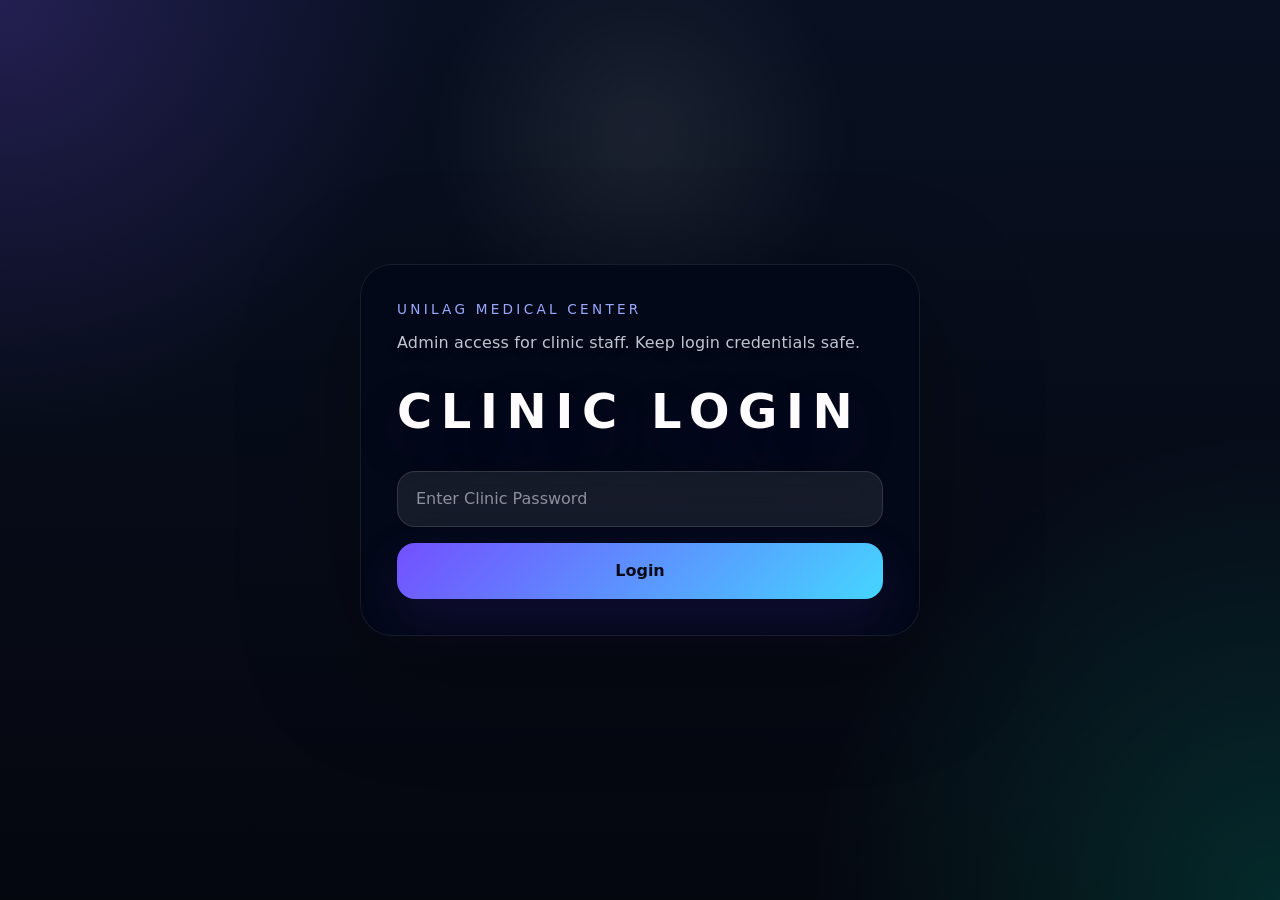
<file: admin-login.html>
<!DOCTYPE html>
<html lang="en">

<head>
  <meta charset="UTF-8" />
  <meta name="viewport" content="width=device-width, initial-scale=1.0" />
  <title>Clinic Login</title>
  <link rel="stylesheet" href="styles.css" />
</head>

<body>
  <main class="page-shell">
    <section class="card">
      <p class="eyebrow">UNILAG Medical Center</p>
      <p class="hero-tag">Admin access for clinic staff. Keep login credentials safe.</p>
      <h1>Clinic Login</h1>

      <div class="form-row">
        <input type="password" id="password" placeholder="Enter Clinic Password" />
        <button type="button" onclick="loginAdmin()">Login</button>
      </div>
    </section>
  </main>

  <script src="admin-login.js"></script>
</body>
</html>
</file>
<file: styles.css>
* {
  box-sizing: border-box;
}

:root {
  color-scheme: dark;
  color: #f6f8ff;
  font-family: "Inter", "Segoe UI", system-ui, sans-serif;
  background: #060b18;
}

html, body {
  margin: 0;
  min-height: 100%;
}

body {
  min-height: 100vh;
  display: flex;
  align-items: center;
  justify-content: center;
  padding: 24px;
  background: radial-gradient(circle at top left, rgba(133, 86, 255, 0.22), transparent 28%),
              radial-gradient(circle at bottom right, rgba(0, 255, 207, 0.14), transparent 30%),
              linear-gradient(180deg, #081021 0%, #05070f 100%);
  overflow-x: hidden;
}

body::before {
  content: "";
  position: fixed;
  inset: 0;
  background: radial-gradient(circle at 50% 15%, rgba(255, 255, 255, 0.08), transparent 22%);
  pointer-events: none;
}

.page-shell {
  width: min(100%, 560px);
}

.card {
  width: 100%;
  padding: 36px;
  border-radius: 32px;
  background: rgba(4, 9, 25, 0.95);
  border: 1px solid rgba(255, 255, 255, 0.08);
  box-shadow: 0 30px 120px rgba(0, 0, 0, 0.32);
  backdrop-filter: blur(24px);
}

.eyebrow {
  margin: 0 0 12px;
  font-size: 0.85rem;
  letter-spacing: 0.24em;
  text-transform: uppercase;
  color: #98a9ff;
}

.hero-tag {
  margin: 0 0 26px;
  max-width: 640px;
  font-size: clamp(1rem, 1.1vw, 1.2rem);
  line-height: 1.7;
  color: rgba(238, 246, 255, 0.8);
  letter-spacing: 0.01em;
  text-shadow: 0 6px 18px rgba(0, 0, 0, 0.12);
}

h1 {
  margin: 0 0 32px;
  font-size: clamp(2rem, 4vw, 3rem);
  letter-spacing: 0.18em;
  text-transform: uppercase;
  color: #fefcff;
  text-shadow: 0 18px 50px rgba(57, 28, 117, 0.22);
}

.form-row {
  display: grid;
  gap: 16px;
}

input, select, button {
  width: 100%;
  min-height: 56px;
  border: 0;
  border-radius: 18px;
  padding: 16px 18px;
  font-size: 1rem;
  font-family: inherit;
  transition: transform 0.2s ease, box-shadow 0.2s ease, background 0.2s ease;
  outline: none;
}

input, select {
  background: rgba(255, 255, 255, 0.08);
  color: #eef2ff;
  border: 1px solid rgba(255, 255, 255, 0.12);
  backdrop-filter: blur(16px);
}

input::placeholder {
  color: rgba(238, 242, 255, 0.55);
}

select {
  appearance: none;
  background-image: linear-gradient(135deg, transparent 50%, rgba(255,255,255,0.82) 50%),
                    linear-gradient(225deg, transparent 50%, rgba(255,255,255,0.82) 50%);
  background-position: right 18px top 50%, right 10px top 50%;
  background-size: 8px 8px;
  background-repeat: no-repeat;
  cursor: pointer;
}

button {
  background: linear-gradient(135deg, #7350ff 0%, #45d5ff 100%);
  color: #080b16;
  font-weight: 700;
  box-shadow: 0 20px 50px rgba(71, 37, 154, 0.2);
  cursor: pointer;
}

button:hover {
  transform: translateY(-2px);
  box-shadow: 0 28px 68px rgba(71, 37, 154, 0.28);
}

button:active {
  transform: translateY(0);
}

button:focus-visible,
input:focus-visible,
select:focus-visible {
  outline: 2px solid rgba(116, 80, 255, 0.72);
  outline-offset: 3px;
}

#result {
  margin-top: 26px;
  width: 100%;
  border: 1px solid rgba(255, 255, 255, 0.1);
  border-radius: 22px;
  padding: 18px 20px;
  background: rgba(22, 28, 54, 0.76);
  box-shadow: inset 0 0 0 1px rgba(255,255,255,0.02);
  backdrop-filter: blur(18px);
  color: #d7e0ff;
  min-height: 3rem;
}

.symptom-group {
  display: flex;
  flex-direction: column;
  gap: 12px;
  padding: 24px;
  border-radius: 24px;
  border: 1px solid rgba(255,255,255,0.12);
  backdrop-filter: blur(18px);
}

.group-title {
  margin: 0 0 8px;
  font-weight: 700;
  font-size: 1rem;
  color: #f3f5ff;
  letter-spacing: 0.01em;
}

.symptom-group label {
  display: flex;
  align-items: center;
  gap: 14px;
  padding: 12px 16px;
  border-radius: 20px;
  background: transparent;
  border: 1.5px solid rgba(255,255,255,0.08);
  color: rgba(238,246,255,0.85);
  cursor: pointer;
  transition: all 0.2s ease;
  font-weight: 600;
}

.symptom-group label:hover {
  border-color: rgba(115,80,255,0.25);
  transform: translateX(2px);
}

.symptom-group input[type="checkbox"] {
  width: 20px;
  height: 20px;
  cursor: pointer;
  accent-color: #7350ff;
}

.symptom-group input[type="checkbox"]:checked + label,
.symptom-group label:has(input[type="checkbox"]:checked) {
  background: linear-gradient(135deg, rgba(115,80,255,0.25), rgba(69,213,255,0.15));
  border-color: rgba(115,80,255,0.35);
  color: #f3f5ff;
  box-shadow: 0 0 20px rgba(115,80,255,0.12);
}

textarea {
  width: 100%;
  min-height: 140px;
  border: 0;
  border-radius: 22px;
  padding: 20px;
  resize: vertical;
  font-family: inherit;
  background: linear-gradient(180deg, rgba(255,255,255,0.07), rgba(255,255,255,0.03));
  color: #eef2ff;
  border: 1px solid rgba(255,255,255,0.12);
  backdrop-filter: blur(18px);
  font-size: 1rem;
  line-height: 1.6;
  transition: all 0.2s ease;
}

textarea::placeholder {
  color: rgba(238,246,255,0.45);
}

textarea:focus {
  border-color: rgba(115,80,255,0.35);
  box-shadow: 0 0 24px rgba(115,80,255,0.12);
}

.page-actions {
  display: flex;
  flex-wrap: wrap;
  justify-content: center;
  gap: 12px;
  margin-top: 28px;
}

.page-actions button {
  flex: 1;
  min-width: 140px;
  min-height: 48px;
  border: 0;
  border-radius: 18px;
  padding: 12px 20px;
  background: rgba(255, 255, 255, 0.08);
  color: #eef2ff;
  font-weight: 700;
  cursor: pointer;
  transition: all 0.2s ease;
  border: 1px solid rgba(255, 255, 255, 0.12);
}

.page-actions button:hover {
  background: rgba(255, 255, 255, 0.14);
  transform: translateY(-1px);
  border-color: rgba(115, 80, 255, 0.25);
}


@media (max-width: 560px) {
  body {
    padding: 16px;
  }

  .card {
    padding: 26px 20px;
  }

  .form-row {
    gap: 12px;
  }

  input, select, button {
    min-height: 50px;
    padding: 12px 14px;
    font-size: 0.95rem;
  }

  .symptom-group {
    padding: 18px;
    gap: 10px;
  }

  .symptom-group label {
    padding: 10px 14px;
    font-size: 0.95rem;
  }

  textarea {
    min-height: 120px;
    padding: 16px;
    font-size: 0.95rem;
  }

  .page-actions {
    gap: 10px;
    margin-top: 24px;
  }

  .page-actions button {
    min-height: 46px;
    font-size: 0.9rem;
  }

  h1 {
    margin-bottom: 24px;
  }
}

@media (max-width: 420px) {
  .card {
    border-radius: 24px;
    padding: 20px 16px;
  }

  h1 {
    font-size: 1.8rem;
    margin-bottom: 20px;
  }

  .eyebrow {
    letter-spacing: 0.16em;
    margin-bottom: 10px;
  }

  .hero-tag {
    font-size: 0.95rem;
    margin-bottom: 18px;
    line-height: 1.6;
  }

  .symptom-group {
    padding: 16px;
    gap: 8px;
  }

  .group-title {
    font-size: 0.95rem;
  }

  .symptom-group label {
    padding: 10px 12px;
    gap: 12px;
    font-size: 0.9rem;
  }

  textarea {
    min-height: 110px;
    padding: 14px;
  }

  .page-actions {
    flex-direction: column;
  }

  .page-actions button {
    width: 100%;
    min-width: auto;
  }
}
</file>
